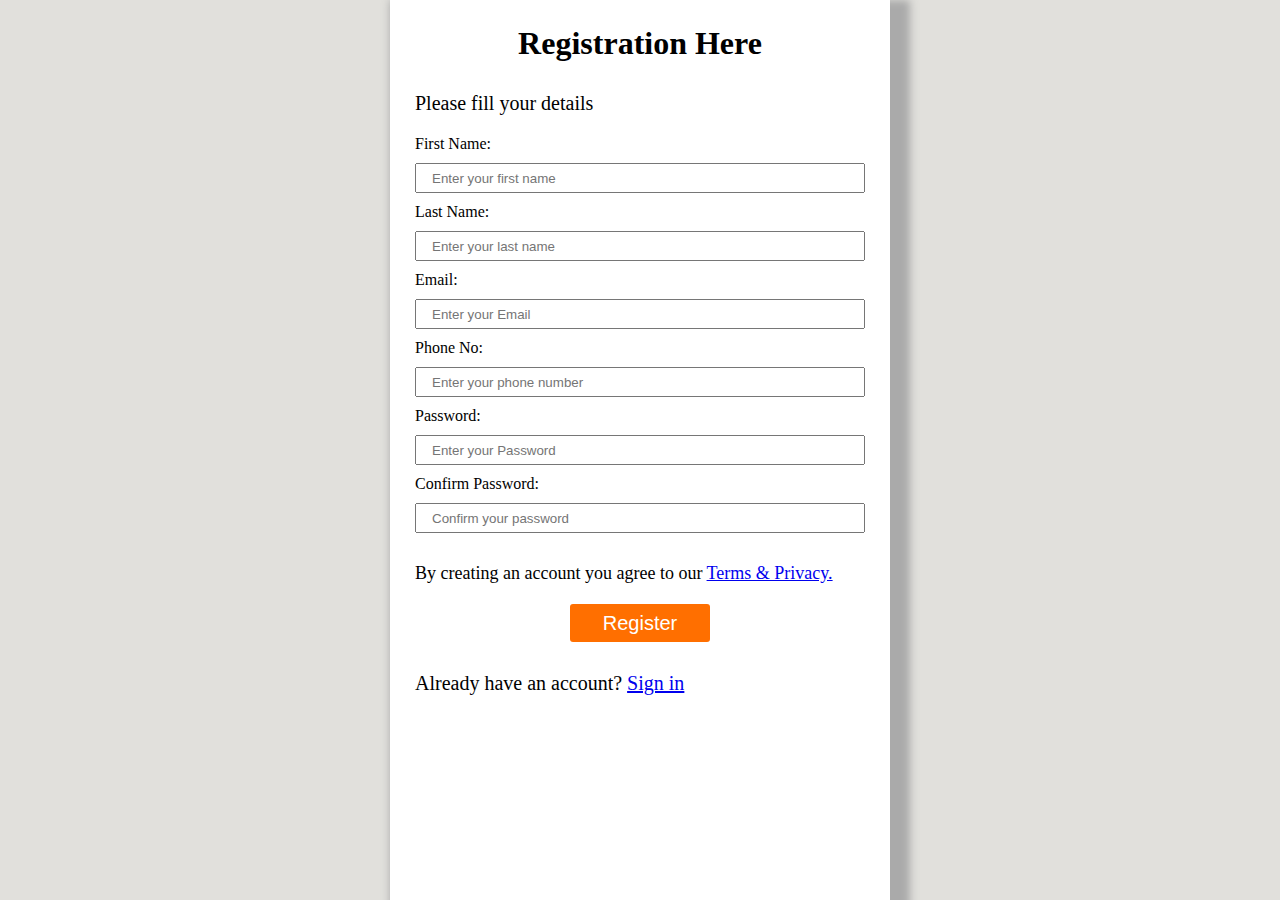
<file: Registration.html>
<!DOCTYPE html>
<html lang="en">

<head>
    <meta charset="UTF-8">
    <meta name="viewport" content="width=device-width, initial-scale=1.0">
    <title>Registration</title>
    <link rel="stylesheet" href="style.css">
</head>

<body>
    <div class="wrapper">
        <div class="container2">
            <div class="register-form">
                <h1>Registration Here</h1>
                <p>Please fill your details</p>
                <form id="registrationForm">
                    <label for="firstName">First Name:</label>
                    <input type="text" name="firstName" placeholder="Enter your first name">
                    <label for="lastName">Last Name:</label>
                    <input type="text" name="lastName" placeholder="Enter your last name">
                    <label for="email">Email:</label>
                    <input type="email" name="email" placeholder="Enter your Email">
                    <label for="phone">Phone No:</label>
                    <input type="number" name="phone" placeholder="Enter your phone number">
                    <label for="password">Password:</label>
                    <input type="password" name="password" placeholder="Enter your Password">
                    <label for="confirmPassword">Confirm Password:</label>
                    <input type="password" name="confirmPassword" placeholder="Confirm your password">
                </form>

                <p class="para1">By creating an account you agree to our <a href="#">Terms & Privacy.</a></p>
                <div class="btn">
                    <button onclick="registerUser()">Register</button>
                </div>
                <div class="para">
                    <p>Already have an account? <a href="login.html">Sign in</a></p>
                </div>
            </div>

        </div>
    </div>
    <script src="index.js"></script>

</body>

</html>
</file>
<file: style.css>
*{
    margin: 0;
    padding: 0;
    box-sizing: border-box;
}

body{
    height: 100vh;
    width: 100vw;
    overflow-y: auto;
    overflow-x: hidden;
    position: relative;
    background-color: #E1E0DC;

}
          /* navbar section css */

.container{
    height: 100%;
    width: 100%;
    position: relative;
}

.navbar {
    display: flex;
    width: 100%;
    justify-content: flex-end;
    height: 80px;
    background-color: bisque;
    position: fixed;
    top: 0;
    z-index: 1; 
}

@media (max-width: 768px) {
    .navbar {
        flex-direction: column;
        align-items: center;
        height: auto;
    }
}

h2{
    margin-right: 380px;
    margin-top: 20px;
    font-style: italic;
    font-weight:800;
    color: rgb(186, 88, 88) ;
    letter-spacing: 2px;
}

@media (max-width: 768px) {
    h2 {
        margin-right: 0;
        text-align: center;
    }
}

.navbar-searchbar{
    display: flex;
    margin-top: 20px;
    width: 400px;
    height: 40px;
    margin-right: 200px;
}

@media (max-width: 768px) {
    .navbar-searchbar {
        margin: 20px auto;
    }
}

@media (max-width: 480px) {
    .navbar-searchbar {
        width: 80%;
        margin: 20px 0;
    }
}

.navbar-searchbar .search-bar{
    width: 100%;
    height: 100%;
    border-bottom-left-radius: 5px;
    border-top-left-radius: 5px;
    border: none;
    padding: 2px;
    padding-left: 10px;
}

.navbar-searchbar .search-bar:focus{
    outline: none;
}

.navbar-searchbar i{
    background-color: white;
    padding-top: 12px;
    padding-right: 10px;
    border-bottom-right-radius: 5px;
    border-top-right-radius: 5px;
}

.navbar-links {
    display: flex;
    /* justify-content: flex-end; */
    height: 80px;
    background-color: bisque;
}

.navbar-links a{
    margin-right: 20px;
    margin-top: 20px; 
    text-decoration: none;
    border-top: 1px solid  transparent;
    height: 30%;
    border-bottom: 1px solid transparent;
    color: black;
    font-size: larger;
}

.navbar-links a:hover{
    border-top: 1px solid blue;
    border-bottom: 1px solid blue;
    border-width: 1.5px;
    transition: all  linear 0.3s;
    scroll-behavior: smooth;
    transform: scale(1.1);
}

                /* login form css */

.contain{
    background-image: url(image-1.jpg);
    height: 100%;
    width: 100%;
    background-size: cover;
    background-repeat: no-repeat;
    position: fixed;
}

.containers{
    width: 300px;
    height: 450px;
    text-align: center;
    color: white;
    margin-left: 39%;
    margin-top: 10%;
    /* box-shadow: 10px 10px 5px #aaaaaa; */
    border-image: linear-gradient(to right, red, blue);
    border-image-slice: 1; 
    border-image-width: 2.5px;
    background: rgb(2,0,36);
    background: linear-gradient(90deg, rgba(2,0,36,1) 0%, rgba(121,9,62,0.6615896358543417) 55%, rgba(0,212,255,1) 100%);
    animation: gradient-transition 2s infinite;
    transition: all 1s ease-out;
    
}

.containers:hover{
    transform: scale(1.1);
}

@keyframes gradient-transition {
    0%, 100% {
      border-image-source: linear-gradient(to right, red, blue);
    }
    50% {
      border-image-source: linear-gradient(to right, blue, green);
    }
}

.containers .text{
    position: relative;
    top: 7%;
}

.contain h1{
    color: aqua;
}

.inp1{
    border: none;
    background: rgb(2,0,36);
    background: linear-gradient(90deg, rgba(2,0,36,1) 0%, rgba(121,9,62,0.6615896358543417) 55%, rgba(0,212,255,1) 100%);
    border-bottom: 2px solid white;
    width:250px;
    font-size: 22px;
    margin-top:40px;
    color: white;
    outline: none;
}
.text button{
    width: 250px;
    height: 44px;
    background-color: aqua;
    color: black;
    border: none;
    font-size: 22px;
    margin-top: 10px;
    border-radius: 25px;
    cursor: pointer;

}

.text button:hover{
    border: 3px solid aqua;
    color: white;
    font-size: 20px;
    background-color: black;
}

p{
    margin-top: 30px;
    font-size: 20px;
}

p span a{
    text-decoration: none;
    color: aqua;
    cursor: pointer;
}

    /* Registration Form CSS */

.wrapper{
    height: 100vh;
    width: 100vw;

}

.container2{
    height: 100%;
    display: flex;
    flex-direction: column;
    align-items: center;
    justify-content: center;
    
}

.register-form{
    height: 100%;
    background-color: white;
    width: 500px;
    /* border: 1px solid blue;  */
    padding: 25px;
    box-shadow: 10px 10px 8px 10px #aaaaaa;
}

.register-form h1{
    text-align: center;
}
.container2 p{
    margin-bottom: 20px;
}

.container2 form{
    display: flex;
    flex-direction: column;
    row-gap: 10px;
}

.register-form input{
    width: 100%;
    height: 30px;
}

input{
    padding: 10px;
}

.register-form input::placeholder{
    padding: 5px;
}   

.register-form .para1{
    font-size: large;
}

.register-form button{
    /* margin-left: 40%; */
    width: 100%;
    height: 30px;
    background-color: rgb(92, 92, 210);
    border: none;
    color: white;
    border-radius: 10px;
    font-size: large;
}

.register-form button:hover{
    background-color: #005F6B;
}
    /* restaurant website css continue */

    /* image section css */

.images{
    margin-top: 80px;
    width: 100%;
    height: 350px;
    background-image: url(images/image2.jpg);
    border: 5px solid red;
    background-size: 100% 100%;
    animation: slider 10s 3s infinite linear;
}


@keyframes slider{
    0%{
        background-image: url(images/image2.jpg);
    }
    35%{
        background-image: url(images/image3.jpg);
    }
    75%{
        background-image: url(images/image4.jpg);
    }
}
                    /* card section css */

.hero-container{
    width: 100vw;
    height: 800px;
    display: flex;
    flex-wrap: wrap;
    margin-top: 10px;
}

.heading2{
    text-align: center;
    margin-top: 20px;
    font-weight: 500;
    font-style: italic;
    font-size: x-large;
}

.hero-section {
    padding: 20px;
    text-align: center;
}

.cards {
    position: relative;
    border-radius: 10px;
    padding: 20px;
    width: 300px;
    margin-left: 20px;
    margin-top: 0px;
    box-shadow: 1px 2px 3px 4px rgba(61, 61, 61, 0.169);
    transition: .5s all ease;
    background-color: white;
}

.cards:hover{
    transform: scale(1.07);

}

.cards img {
    width: 100%;
    border-radius: 10px;
    margin-bottom: 10px;
}

.cards p {
    margin: 0;
    font-size: x-large;
    margin-bottom: 10px;
}

del{
    color: red;
}

span{

    margin-left: 10px;
}

.cards button {
    padding: 10px 20px;
    border: none;
    border-radius: 5px;
    background-color: #008CBA;
    color: white;
    cursor: pointer;
}

.cards button:hover {
    background-color: #005F6B;
}
                       
                    /* rating section css */

.review{
    position: relative;
    display: flex;
    overflow: hidden;
    margin: auto;
    width: 800px;
    height: 600px;
    margin-top: 63px;
}

.review .customer{
    position: absolute;
    width: 100%;
    height: 90%;
    background-color: #fff;
    color: black;
    text-align: center;
    padding: 11px;
    transition: 0.5s ease;
     

}

.customer img{
    margin-top: 30px;
    width: 33%;
    border-radius: 50%;
}

.customer i{
    font-size: 22px;
    color: rgb(255, 132, 0);
    margin-top: 11px;
}

.head h1{
    text-align: center;
    font-size: 44px;
    margin-top: 53px;
    margin-left: 22px;
}

.head span{
    color: rgb(255, 119, 0);
}

.head span{
    color: rgb(255, 119, 0);
}

.btn{
    text-align: center;
}

.btn button{
    width: 140px;
    height: 38px;
    border: none;
    outline: none;
    border-radius: 3px;
    color: white;
    font-size: 20px;
    margin-inline: 11px;
    background-color: rgb(255, 111, 0);
}

             /* footer section css */

footer {
    margin-top: 25px;
    /* background-color: #333; */
    background-color: black;
    color: #fff;
    padding: 20px 0;
}

.footer-container {
    display: flex;
    justify-content: space-between;
    align-items: center;
    max-width: 1200px;
    margin: 0 auto;
}

.social-media {
    text-align: right;
}

.icon {
    font-size:xx-large;
    color: #fff;
    text-decoration: none;
    margin-right: 10px;
}

.social-media a{
    margin: 15px;
}

.social-media a i:hover {
    transform: scale(1.2);
}

.restaurant-info h2 {
    margin-bottom: 15px;
    font-size: 24px;
}

.restaurant-info p {
    margin: 0;
}
</file>
